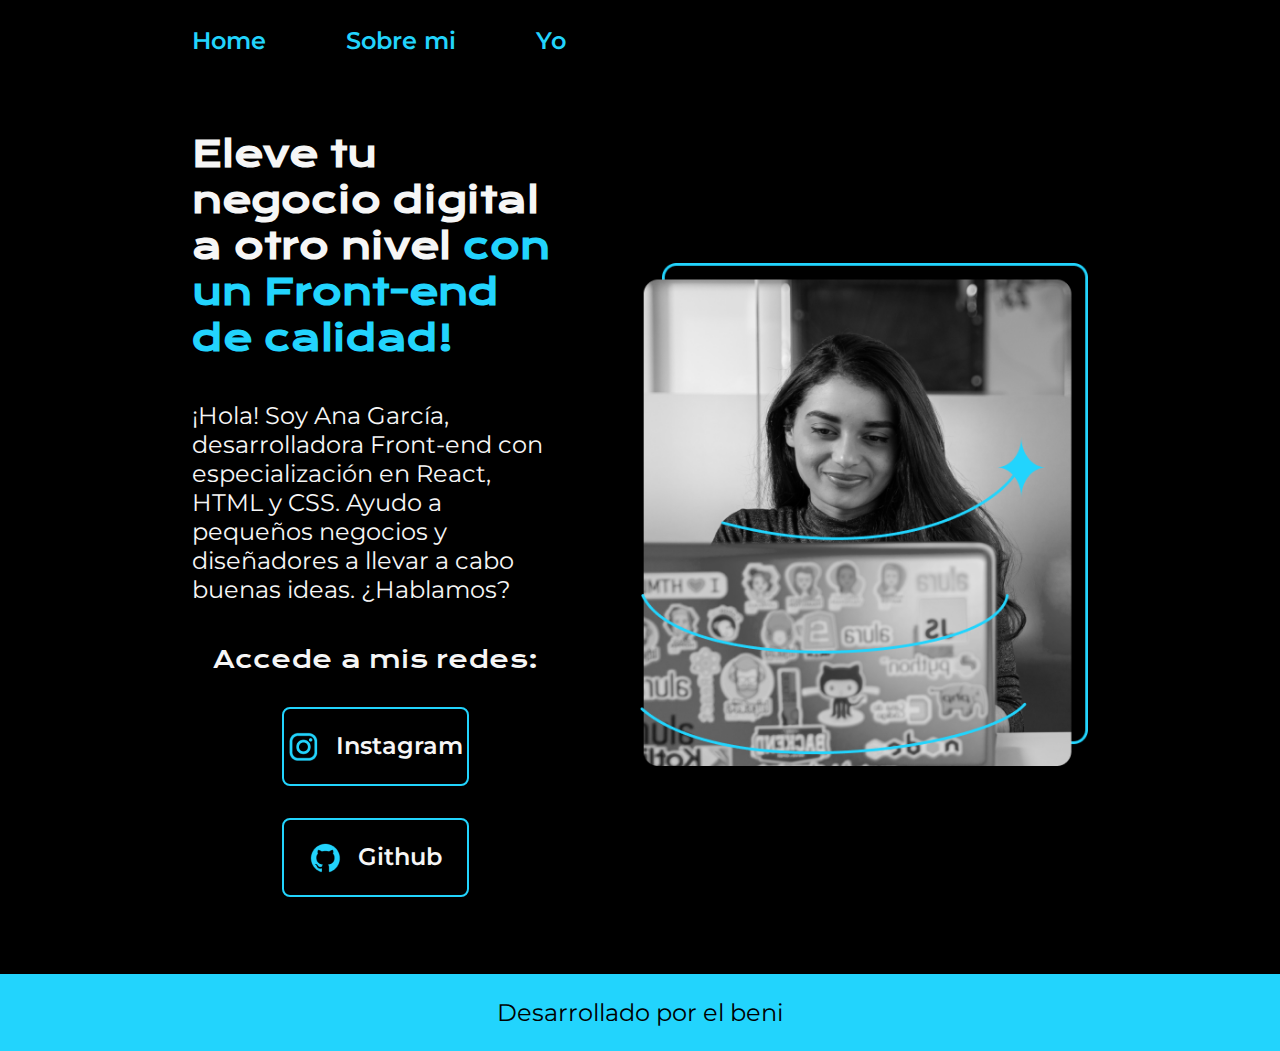
<file: index.html>
<!DOCTYPE html>
<html lang="es-mx">
<head>
    <meta charset="UTF-8">
    <meta http-equiv="X-UA-Compatible" content="IE=edge">
    <meta name="viewport" content="width=device-width, initial-scale=1.0">
    <title>Portafolio</title>
    <link rel="stylesheet" href="./styles/style.css">
</head>
<body>
    <header class="header">
        <nav class="header__menu">
            <a class="header__menu__link" href="index.html">Home</a>
            <a class="header__menu__link" href="about.html">Sobre mi</a>
            <a class="header__menu__link" href="yo.html">Yo</a>
        </nav>
    </header>
    <main class="presentacion">
        <section class="presentacion__contenido">
            <h1 class="presentacion__contenido__titulo">Eleve tu negocio digital a otro nivel <strong class="titulo-destaque">con  un Front-end de calidad!</strong></h1>
            <p class="presentacion__contenido__texto">¡Hola! Soy Ana García, 
            desarrolladora Front-end con especialización en React, HTML y CSS. 
            Ayudo a pequeños negocios y diseñadores a llevar a cabo buenas ideas. 
            ¿Hablamos?</p>
            <div class="presentacion__enlaces">
                <h2 class="presentacion__enlaces__subtitulo">Accede a mis redes:</h2>
                <a class="presentacion__enlaces__link" href="https://www.instagram.com/">
                    <img src="./assets/instagram.png">
                    Instagram</a>
                <a class="presentacion__enlaces__link" href="https://github.com/">
                    <img src="./assets/github.png">
                    Github</a>

            </div>
        </section>
        <img class="presentacion__imagen" src="./assets/Imagem.png" alt="Imagen de ana garcia trabajando">
    </main>
    <footer class="footer">
        <p>Desarrollado por el beni</p>
    </footer>
</body>
</html>
</file>
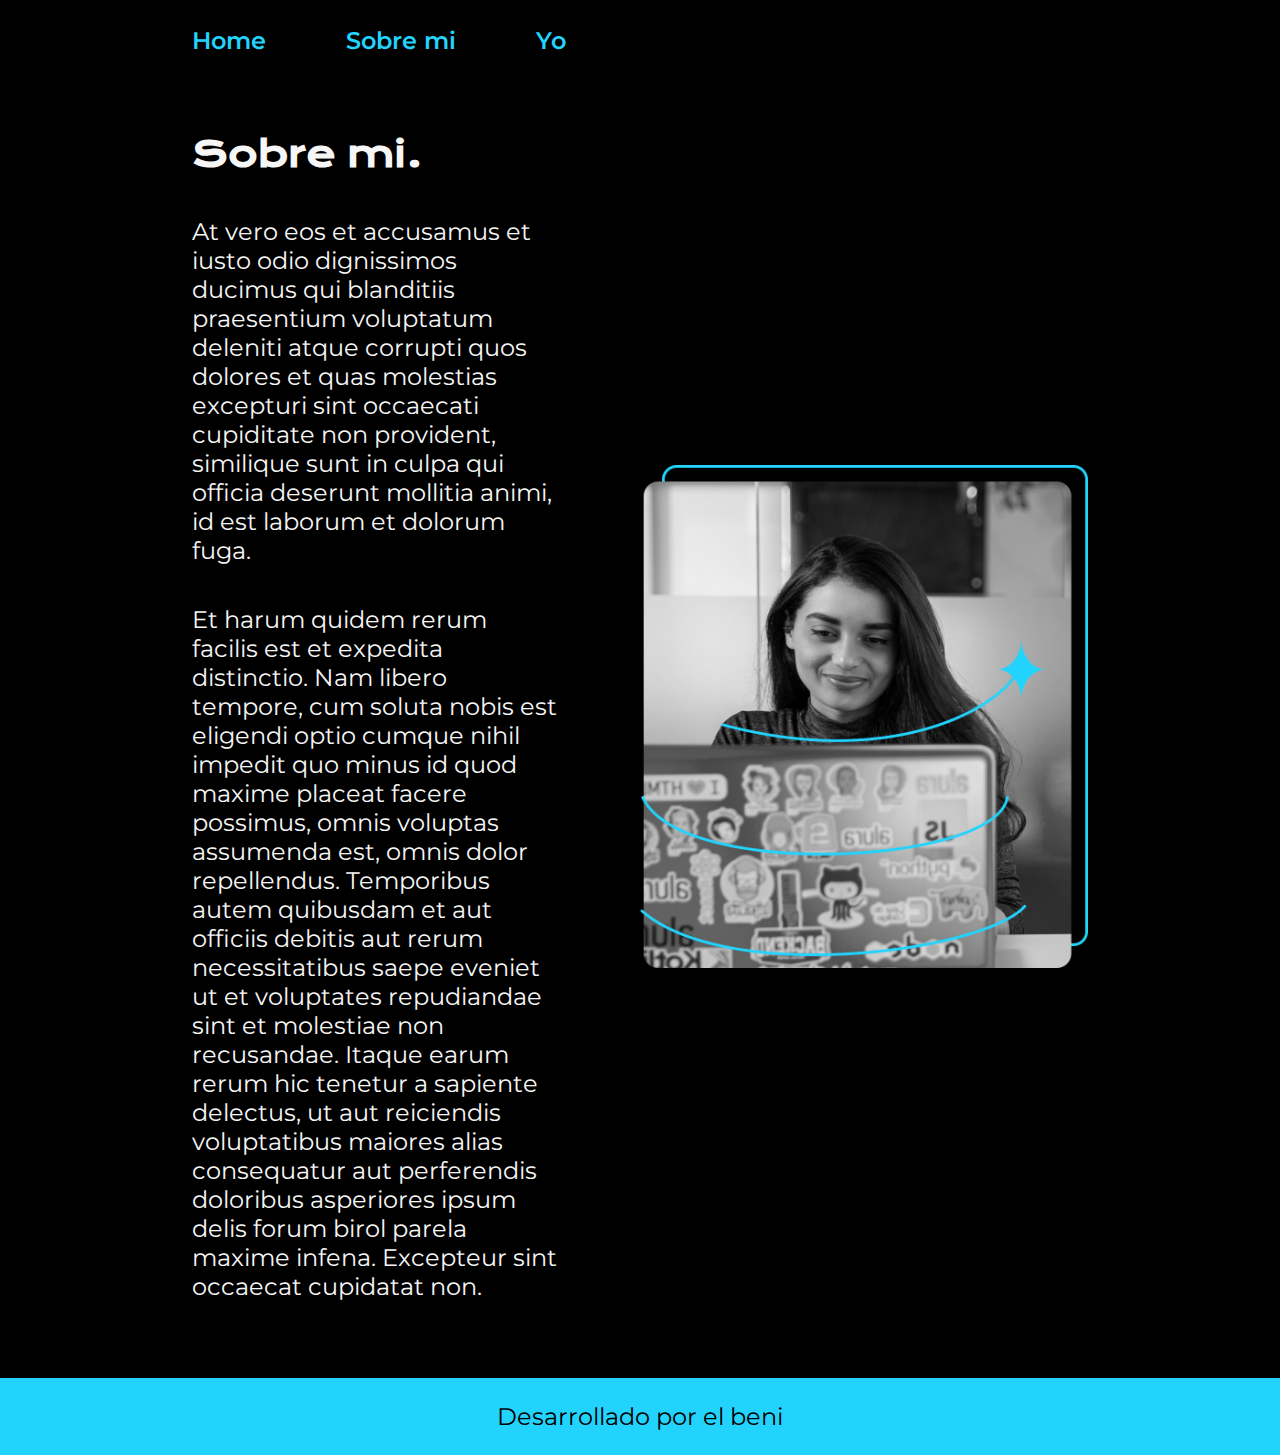
<file: about.html>
<!DOCTYPE html>
<html lang="es-mx">
<head>
    <meta charset="UTF-8">
    <meta name="viewport" content="width=device-width, initial-scale=1.0">
    <title>Sobre mi</title>
    <link rel="stylesheet" href="./styles/style.css">
</head>
<body>
    <header class="header">
        <nav class="header__menu">
            <a class="header__menu__link" href="index.html">Home</a>
            <a class="header__menu__link" href="about.html">Sobre mi</a>
            <a class="header__menu__link" href="yo.html">Yo</a>
        </nav>
    </header>
    <main class="presentacion">
        <section class="presentacion__contenido">
            <h1 class="presentacion__contenido__titulo">Sobre mi.</h1>
            <p class="presentacion__contenido__texto">At vero eos et accusamus et iusto odio dignissimos ducimus qui 
                blanditiis praesentium voluptatum deleniti atque corrupti quos 
                dolores et quas molestias excepturi sint occaecati cupiditate non 
                provident, similique sunt in culpa qui officia deserunt mollitia 
                animi, id est laborum et dolorum fuga.
            </p>
            <p class="presentacion__contenido__texto">
                Et harum quidem rerum facilis est et expedita distinctio. Nam libero 
                tempore, cum soluta nobis est eligendi optio cumque nihil impedit quo 
                minus id quod maxime placeat facere possimus, omnis voluptas assumenda 
                est, omnis dolor repellendus. Temporibus autem quibusdam et aut officiis 
                debitis aut rerum necessitatibus saepe eveniet ut et voluptates repudiandae 
                sint et molestiae non recusandae. Itaque earum rerum hic tenetur a sapiente 
                delectus, ut aut reiciendis voluptatibus maiores alias consequatur aut 
                perferendis doloribus asperiores ipsum delis forum birol parela maxime infena. 
                Excepteur sint occaecat cupidatat non.
            </p>
        </section>
        <img class="presentacion__imagen" src="./assets/Imagem.png" alt="Imagen de ana garcia trabajando">
    </main>
    <footer class="footer">
        <p>Desarrollado por el beni</p>
    </footer>
</body>
</html>
</file>
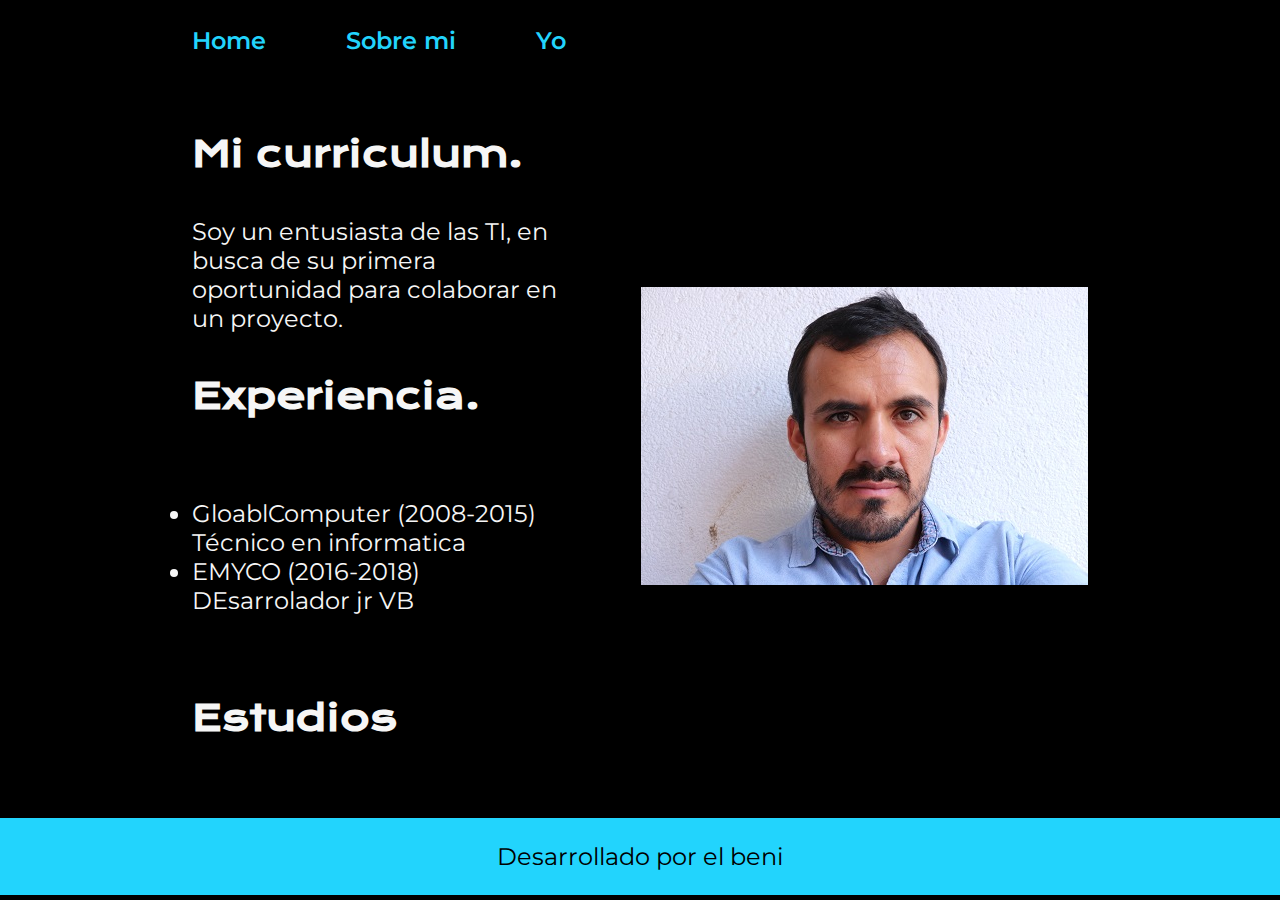
<file: yo.html>
<!DOCTYPE html>
<html lang="es-mx">
<head>
    <meta charset="UTF-8">
    <meta name="viewport" content="width=device-width, initial-scale=1.0">
    <title>Sobre mi</title>
    <link rel="stylesheet" href="./styles/style.css">
</head>
<body>
    <header class="header">
        <nav class="header__menu">
            <a class="header__menu__link" href="index.html">Home</a>
            <a class="header__menu__link" href="about.html">Sobre mi</a>
            <a class="header__menu__link" href="yo.html">Yo</a>
        </nav>
    </header>
    <main class="presentacion">
        <section class="presentacion__contenido">
            <h1 class="presentacion__contenido__titulo">Mi curriculum.</h1>
            <p class="presentacion__contenido__texto">
                Soy un entusiasta de las TI, en busca de su primera oportunidad para
                colaborar en un proyecto.
            </p>
            <h2 class="presentacion__contenido__titulo">Experiencia.</h2>
            <p class="presentacion__contenido__texto">
                <ul class="presentacion__contenido__texto">
                    <li>GloablComputer (2008-2015) Técnico en informatica</li>
                    <li>EMYCO (2016-2018) DEsarrolador jr VB</li>
                </ul>
            </p>
            <h2 class="presentacion__contenido__titulo">Estudios</h2>
        </section>
        <img src="./assets/RubenDarioMelendezZamora.Foto.JPG" alt="Imagen de ana garcia trabajando">
    </main>
    <footer class="footer">
        <p>Desarrollado por el beni</p>
    </footer>
</body>
</html>
</file>
<file: styles/style.css>
@import url('https://fonts.googleapis.com/css2?family=Krona+One&family=Montserrat:ital,wght@0,100..900;1,100..900&display=swap');

:root{
    --color-primario:#000000;
    --color-secundario: #F6F6F6;
    --color-terciario: #22D4FD;
    --color-hover: #272727;

    --fuente-montserrat: "Montserrat", sans serif;
    --fuente-krona: "Krona One", sans serif;
}
*{
    padding: 0;
    margin: 0;
}
body {
    background-color: var(--color-primario);
    color: var(--color-secundario);
    box-sizing: border-box;
}
strong{
    color: #22D4FD;
}

.header{
    padding: 2% 0% 0% 15%;

}

.header__menu{
    display: flex;
    gap: 80px;
}
.header__menu__link{
    font-family: var(--fuente-montserrat);
    font-size: 1.5rem;
    font-weight: 600;
    color: var(--color-terciario);
    text-decoration: none;
}

.presentacion{
    display: flex;
    align-items: center;
    padding: 6% 15%;
    justify-content: space-between;
    gap: 82px;
}

.presentacion__contenido{
    width: 50%;
    display: flex;
    flex-direction: column;
    gap: 40px;
}

.presentacion__contenido__titulo{
    font-family: var(--fuente-krona);
    font-size: 2.25rem;
}

.titulo-destaque{
    color: var(--color-terciario);
}

.presentacion__contenido__texto{
    font-family: var(--fuente-montserrat);
    font-size: 1.5rem;
}

.presentacion__enlaces{
    display: flex;
    justify-content: space-between;
    flex-direction: column;
    align-items: center;
    gap: 32px;
}

.presentacion__enlaces__subtitulo{
    font-family: var(--fuente-krona);
    font-size: 1.5rem;
    font-weight: 400;
}

.presentacion__enlaces__link{
    width: 50%;
    text-align: center;
    padding: 21.5px 0;
    border-radius: 8px;
    font-family: var(--fuente-montserrat);
    font-size: 1.5rem;
    font-weight: 600;
    text-decoration: none;
    color: var(--color-secundario);
    border: 2px solid var(--color-terciario);
    display: flex;
    justify-content: center;
    gap: 16px;
}

.presentacion__enlaces__link:hover{
    background-color: var(--color-hover);
}

.presentacion__imagen{
    width: 50%;
}

.footer{
    background-color: var(--color-terciario);
    padding: 24px;
    color: var(--color-primario);
    text-align: center;
    font-family: var(--fuente-montserrat);
    font-size: 1.5rem;
    font-weight: 400;
}

@media (max-width:1200px){

    

    .header{
        padding: 10%;
    }

    .header__menu{
        justify-content: center;
    }
    .presentacion{
        flex-direction: column-reverse;
        padding: 5%;    
    }

    .presentacion__contenido{
        width: auto;
    }

}
</file>
